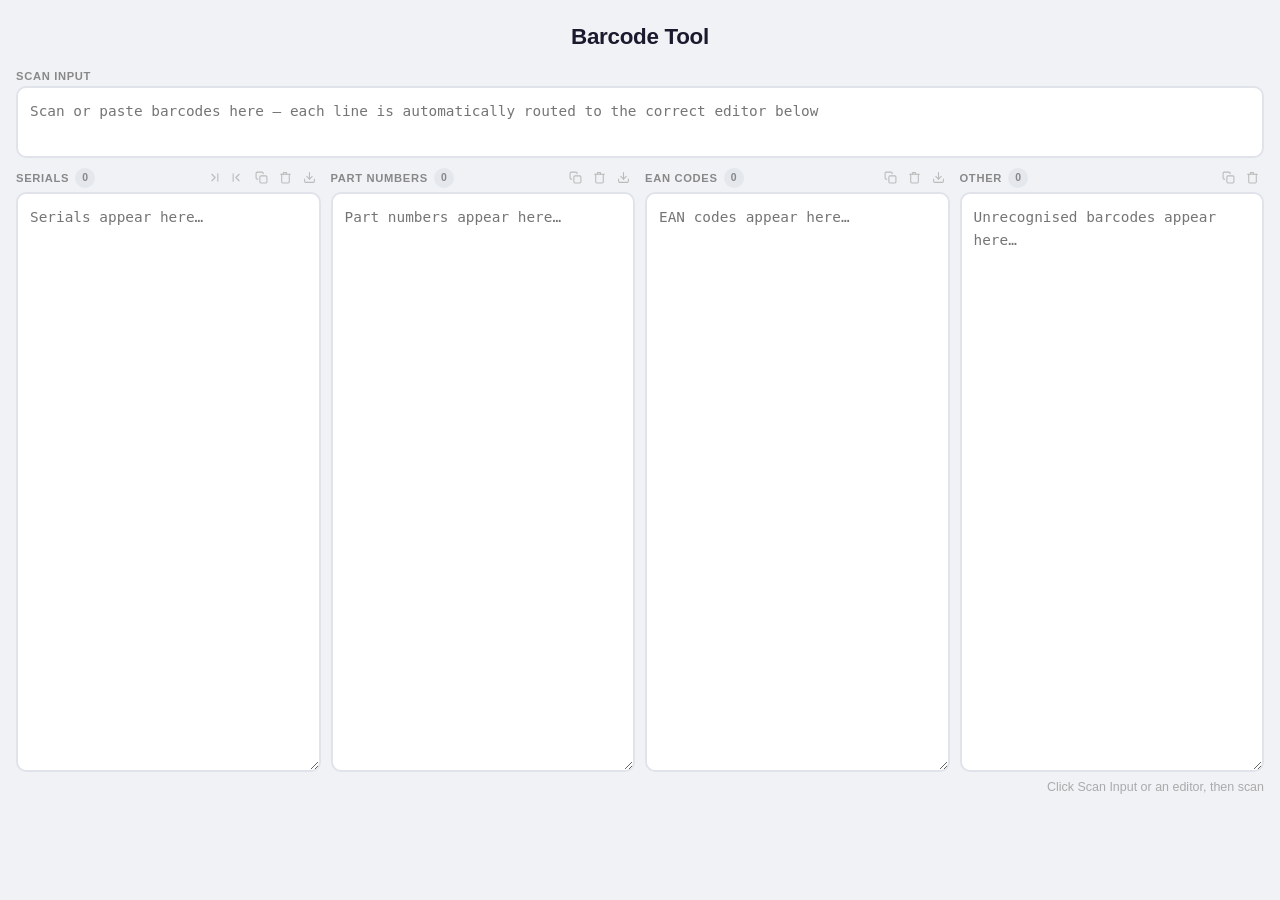
<file: index.html>
<!DOCTYPE html>
<html lang="en">
<head>
  <meta charset="UTF-8">
  <meta name="viewport" content="width=device-width, initial-scale=1.0">
  <title>Barcode Tool</title>
  <link rel="stylesheet" href="index.css">
</head>
<body>

<h1>Barcode Tool</h1>

<div class="container">
  <div class="editor-wrapper">
    <div class="editor-grid">

      <div class="scan-panel">
        <div class="editor-panel-header">
          <span class="editor-label">Scan Input</span>
        </div>
        <textarea id="scanInput" placeholder="Scan or paste barcodes here — each line is automatically routed to the correct editor below" spellcheck="false" autocomplete="off" autocorrect="off" autocapitalize="off"></textarea>
      </div>

      <div class="editor-panel">
        <div class="editor-panel-header">
          <div class="editor-title">
            <span class="editor-label">Serials</span>
            <span class="editor-badge" id="badgeSerials">0</span>
          </div>
          <div class="editor-actions">
            <button class="icon-btn" title="Add trailing tab" onclick="addTrailingTab('serials')"><svg width="13" height="13" viewBox="0 0 24 24" fill="none" stroke="currentColor" stroke-width="2" stroke-linecap="round" stroke-linejoin="round"><polyline points="9 18 15 12 9 6"/><line x1="20" y1="5" x2="20" y2="19"/></svg></button>
            <button class="icon-btn" title="Remove trailing tab" onclick="removeTrailingTab('serials')"><svg width="13" height="13" viewBox="0 0 24 24" fill="none" stroke="currentColor" stroke-width="2" stroke-linecap="round" stroke-linejoin="round"><line x1="4" y1="5" x2="4" y2="19"/><polyline points="15 18 9 12 15 6"/></svg></button>
            <button class="icon-btn" title="Copy" onclick="copyEditor('serials')"><svg width="13" height="13" viewBox="0 0 24 24" fill="none" stroke="currentColor" stroke-width="2" stroke-linecap="round" stroke-linejoin="round"><rect x="9" y="9" width="13" height="13" rx="2"/><path d="M5 15H4a2 2 0 0 1-2-2V4a2 2 0 0 1 2-2h9a2 2 0 0 1 2 2v1"/></svg></button>
            <button class="icon-btn" title="Clear" onclick="clearEditor('serials')"><svg width="13" height="13" viewBox="0 0 24 24" fill="none" stroke="currentColor" stroke-width="2" stroke-linecap="round" stroke-linejoin="round"><polyline points="3 6 5 6 21 6"/><path d="M19 6v14a2 2 0 0 1-2 2H7a2 2 0 0 1-2-2V6m3 0V4a1 1 0 0 1 1-1h4a1 1 0 0 1 1 1v2"/></svg></button>
            <button class="icon-btn" title="Load from memory" onclick="openMemoryDialog('serials')"><svg width="13" height="13" viewBox="0 0 24 24" fill="none" stroke="currentColor" stroke-width="2" stroke-linecap="round" stroke-linejoin="round"><path d="M21 15v4a2 2 0 0 1-2 2H5a2 2 0 0 1-2-2v-4"/><polyline points="7 10 12 15 17 10"/><line x1="12" y1="15" x2="12" y2="3"/></svg></button>
          </div>
        </div>
        <textarea id="editorSerials" placeholder="Serials appear here…" spellcheck="false" autocomplete="off" autocorrect="off" autocapitalize="off"></textarea>
      </div>

      <div class="editor-panel">
        <div class="editor-panel-header">
          <div class="editor-title">
            <span class="editor-label">Part Numbers</span>
            <span class="editor-badge" id="badgePartNumbers">0</span>
          </div>
          <div class="editor-actions">
            <button class="icon-btn" title="Copy" onclick="copyEditor('partnumbers')"><svg width="13" height="13" viewBox="0 0 24 24" fill="none" stroke="currentColor" stroke-width="2" stroke-linecap="round" stroke-linejoin="round"><rect x="9" y="9" width="13" height="13" rx="2"/><path d="M5 15H4a2 2 0 0 1-2-2V4a2 2 0 0 1 2-2h9a2 2 0 0 1 2 2v1"/></svg></button>
            <button class="icon-btn" title="Clear" onclick="clearEditor('partnumbers')"><svg width="13" height="13" viewBox="0 0 24 24" fill="none" stroke="currentColor" stroke-width="2" stroke-linecap="round" stroke-linejoin="round"><polyline points="3 6 5 6 21 6"/><path d="M19 6v14a2 2 0 0 1-2 2H7a2 2 0 0 1-2-2V6m3 0V4a1 1 0 0 1 1-1h4a1 1 0 0 1 1 1v2"/></svg></button>
            <button class="icon-btn" title="Load from memory" onclick="openMemoryDialog('partnumbers')"><svg width="13" height="13" viewBox="0 0 24 24" fill="none" stroke="currentColor" stroke-width="2" stroke-linecap="round" stroke-linejoin="round"><path d="M21 15v4a2 2 0 0 1-2 2H5a2 2 0 0 1-2-2v-4"/><polyline points="7 10 12 15 17 10"/><line x1="12" y1="15" x2="12" y2="3"/></svg></button>
          </div>
        </div>
        <textarea id="editorPartNumbers" placeholder="Part numbers appear here…" spellcheck="false" autocomplete="off" autocorrect="off" autocapitalize="off"></textarea>
      </div>

      <div class="editor-panel">
        <div class="editor-panel-header">
          <div class="editor-title">
            <span class="editor-label">EAN Codes</span>
            <span class="editor-badge" id="badgeEAN">0</span>
          </div>
          <div class="editor-actions">
            <button class="icon-btn" title="Copy" onclick="copyEditor('eancodes')"><svg width="13" height="13" viewBox="0 0 24 24" fill="none" stroke="currentColor" stroke-width="2" stroke-linecap="round" stroke-linejoin="round"><rect x="9" y="9" width="13" height="13" rx="2"/><path d="M5 15H4a2 2 0 0 1-2-2V4a2 2 0 0 1 2-2h9a2 2 0 0 1 2 2v1"/></svg></button>
            <button class="icon-btn" title="Clear" onclick="clearEditor('eancodes')"><svg width="13" height="13" viewBox="0 0 24 24" fill="none" stroke="currentColor" stroke-width="2" stroke-linecap="round" stroke-linejoin="round"><polyline points="3 6 5 6 21 6"/><path d="M19 6v14a2 2 0 0 1-2 2H7a2 2 0 0 1-2-2V6m3 0V4a1 1 0 0 1 1-1h4a1 1 0 0 1 1 1v2"/></svg></button>
            <button class="icon-btn" title="Load from memory" onclick="openMemoryDialog('eancodes')"><svg width="13" height="13" viewBox="0 0 24 24" fill="none" stroke="currentColor" stroke-width="2" stroke-linecap="round" stroke-linejoin="round"><path d="M21 15v4a2 2 0 0 1-2 2H5a2 2 0 0 1-2-2v-4"/><polyline points="7 10 12 15 17 10"/><line x1="12" y1="15" x2="12" y2="3"/></svg></button>
          </div>
        </div>
        <textarea id="editorEAN" placeholder="EAN codes appear here…" spellcheck="false" autocomplete="off" autocorrect="off" autocapitalize="off"></textarea>
      </div>

      <div class="editor-panel">
        <div class="editor-panel-header">
          <div class="editor-title">
            <span class="editor-label">Other</span>
            <span class="editor-badge" id="badgeOther">0</span>
          </div>
          <div class="editor-actions">
            <button class="icon-btn" title="Copy" onclick="copyEditor('other')"><svg width="13" height="13" viewBox="0 0 24 24" fill="none" stroke="currentColor" stroke-width="2" stroke-linecap="round" stroke-linejoin="round"><rect x="9" y="9" width="13" height="13" rx="2"/><path d="M5 15H4a2 2 0 0 1-2-2V4a2 2 0 0 1 2-2h9a2 2 0 0 1 2 2v1"/></svg></button>
            <button class="icon-btn" title="Clear" onclick="clearEditor('other')"><svg width="13" height="13" viewBox="0 0 24 24" fill="none" stroke="currentColor" stroke-width="2" stroke-linecap="round" stroke-linejoin="round"><polyline points="3 6 5 6 21 6"/><path d="M19 6v14a2 2 0 0 1-2 2H7a2 2 0 0 1-2-2V6m3 0V4a1 1 0 0 1 1-1h4a1 1 0 0 1 1 1v2"/></svg></button>
          </div>
        </div>
        <textarea id="editorOther" placeholder="Unrecognised barcodes appear here…" spellcheck="false" autocomplete="off" autocorrect="off" autocapitalize="off"></textarea>
      </div>

    </div>
    <div class="scan-hint" id="scanHint">Click Scan Input or an editor, then scan</div>
  </div>
</div>

<div id="toast"></div>

<div id="memoryDialog" class="dialog-overlay" onclick="closeDialogOnBackdrop(event)">
  <div class="dialog">
    <div class="dialog-header">
      <h3 id="dialogTitle"></h3>
      <button class="dialog-close" onclick="closeMemoryDialog()">&#x2715;</button>
    </div>
    <div class="dialog-toolbar">
      <label class="select-all-label">
        <input type="checkbox" id="selectAll" onchange="toggleSelectAll(this)"> Select all
      </label>
      <span id="dialogCount" class="dialog-count"></span>
    </div>
    <div class="dialog-list" id="dialogList"></div>
    <div class="dialog-footer">
      <button class="btn btn-primary" onclick="addSelectedToEditor()">Add to editor</button>
      <button class="btn btn-default" onclick="closeMemoryDialog()">Cancel</button>
    </div>
  </div>
</div>

<script src="index.js"></script>
</body>
</html>
</file>
<file: index.css>
*, *::before, *::after { box-sizing: border-box; margin: 0; padding: 0; }

body {
  font-family: -apple-system, BlinkMacSystemFont, "Segoe UI", sans-serif;
  background: #f0f2f5;
  color: #1a1a2e;
  min-height: 100vh;
  display: flex;
  flex-direction: column;
  align-items: center;
  padding: 24px 16px;
}

h1 {
  font-size: 1.4rem;
  font-weight: 600;
  margin-bottom: 20px;
  letter-spacing: -0.3px;
}

.container {
  width: 100%;
  max-width: 1500px;
}

/* ── Sidebar ── */
.sidebar {
  display: flex;
  flex-direction: column;
  gap: 12px;
}

.card {
  background: #fff;
  border-radius: 10px;
  padding: 14px 16px;
  box-shadow: 0 1px 3px rgba(0,0,0,.08);
}

.card h2 {
  font-size: 0.7rem;
  font-weight: 600;
  text-transform: uppercase;
  letter-spacing: .06em;
  color: #888;
  margin-bottom: 10px;
}

.btn {
  display: block;
  width: 100%;
  padding: 8px 12px;
  margin-bottom: 6px;
  border: none;
  border-radius: 6px;
  font-size: 0.85rem;
  font-weight: 500;
  cursor: pointer;
  text-align: left;
  transition: background .15s, transform .1s;
}
.btn:last-child { margin-bottom: 0; }
.btn:active { transform: scale(.98); }

.btn-default  { background: #f0f2f5; color: #333; }
.btn-default:hover { background: #e4e7ec; }

.btn-primary  { background: #4f6ef7; color: #fff; }
.btn-primary:hover { background: #3d5ce5; }

.btn-danger   { background: #fff0f0; color: #c0392b; }
.btn-danger:hover { background: #fde0e0; }

.btn-success  { background: #edfaf3; color: #1a7a47; }
.btn-success:hover { background: #d6f5e7; }

/* suffix / prefix rows */
.suffix-row {
  display: flex;
  flex-direction: column;
  gap: 4px;
  margin-top: 8px;
}
.suffix-row input {
  width: 100%;
  border: 1px solid #ddd;
  border-radius: 6px;
  padding: 6px 8px;
  font-size: 0.82rem;
  font-family: monospace;
  outline: none;
  min-width: 0;
}
.suffix-row input:focus { border-color: #4f6ef7; }
.suffix-row .btn { width: 100%; margin: 0; padding: 6px 10px; text-align: center; }

/* stats */
.stats { font-size: 0.8rem; color: #666; line-height: 1.7; }
.stats span { font-weight: 600; color: #333; }

/* ── Editor grid ── */
.editor-wrapper {
  display: flex;
  flex-direction: column;
  gap: 8px;
}

.editor-grid {
  display: grid;
  grid-template-columns: repeat(4, 1fr);
  gap: 10px;
}

.scan-panel {
  grid-column: 1 / -1;
  display: flex;
  flex-direction: column;
  gap: 4px;
}

.scan-panel textarea {
  height: 72px;
  resize: none;
}

.editor-panel {
  display: flex;
  flex-direction: column;
  gap: 4px;
}

.editor-panel-header {
  display: flex;
  align-items: center;
  justify-content: space-between;
}

.editor-title {
  display: flex;
  align-items: center;
  gap: 6px;
}

.editor-badge {
  background: #e4e7ec;
  color: #888;
  font-size: 0.65rem;
  font-weight: 700;
  padding: 1px 7px;
  border-radius: 10px;
  min-width: 20px;
  text-align: center;
  line-height: 1.7;
}

.editor-label {
  font-size: 0.7rem;
  font-weight: 600;
  text-transform: uppercase;
  letter-spacing: .06em;
  color: #888;
}

.editor-actions {
  display: flex;
  gap: 1px;
}

.icon-btn {
  background: none;
  border: none;
  cursor: pointer;
  color: #bbb;
  padding: 3px 5px;
  border-radius: 4px;
  display: flex;
  align-items: center;
  justify-content: center;
  line-height: 1;
}
.icon-btn:hover { background: #e8eaf0; color: #555; }

textarea {
  width: 100%;
  height: 580px;
  resize: vertical;
  border: 2px solid #e0e3ea;
  border-radius: 10px;
  padding: 12px;
  font-family: "Consolas", "Menlo", monospace;
  font-size: 0.9rem;
  line-height: 1.6;
  outline: none;
  background: #fff;
  transition: border-color .2s;
}
textarea:focus { border-color: #4f6ef7; }
textarea.scanning { border-color: #27ae60; box-shadow: 0 0 0 3px rgba(39,174,96,.15); }

.scan-hint {
  font-size: 0.78rem;
  color: #aaa;
  text-align: right;
}
.scan-hint.active { color: #27ae60; font-weight: 500; }

/* ── Memory dialog ── */
.dialog-overlay {
  position: fixed;
  inset: 0;
  background: rgba(0,0,0,.45);
  display: flex;
  align-items: center;
  justify-content: center;
  z-index: 100;
  opacity: 0;
  pointer-events: none;
  transition: opacity .2s;
}
.dialog-overlay.open {
  opacity: 1;
  pointer-events: all;
}

.dialog {
  background: #fff;
  border-radius: 12px;
  padding: 20px;
  width: 420px;
  max-width: 92vw;
  max-height: 72vh;
  display: flex;
  flex-direction: column;
  gap: 12px;
  box-shadow: 0 10px 40px rgba(0,0,0,.18);
}

.dialog-header {
  display: flex;
  justify-content: space-between;
  align-items: center;
}
.dialog-header h3 { font-size: 0.95rem; font-weight: 600; }

.dialog-close {
  background: none;
  border: none;
  font-size: 1rem;
  cursor: pointer;
  color: #999;
  padding: 2px 6px;
  border-radius: 4px;
}
.dialog-close:hover { background: #f0f2f5; color: #333; }

.dialog-toolbar {
  display: flex;
  justify-content: space-between;
  align-items: center;
  font-size: 0.82rem;
}
.select-all-label { display: flex; align-items: center; gap: 6px; cursor: pointer; color: #555; }
.dialog-count { color: #aaa; }

.dialog-list {
  overflow-y: auto;
  flex: 1;
  border: 1px solid #e0e3ea;
  border-radius: 8px;
  padding: 4px;
  min-height: 120px;
}
.dialog-item {
  display: flex;
  align-items: center;
  gap: 10px;
  padding: 6px 10px;
  border-radius: 6px;
  cursor: pointer;
}
.dialog-item:hover { background: #f5f7fa; }
.dialog-item input[type=checkbox] { cursor: pointer; flex-shrink: 0; }
.dialog-item label {
  font-family: "Consolas", "Menlo", monospace;
  font-size: 0.85rem;
  cursor: pointer;
  flex: 1;
  word-break: break-all;
}
.dialog-empty {
  padding: 24px;
  text-align: center;
  color: #bbb;
  font-size: 0.85rem;
}

.dialog-footer {
  display: flex;
  gap: 8px;
  justify-content: flex-end;
}
.dialog-footer .btn { width: auto; margin: 0; }

/* toast */
#toast {
  position: fixed;
  bottom: 28px;
  left: 50%;
  transform: translateX(-50%) translateY(20px);
  background: #1a1a2e;
  color: #fff;
  padding: 9px 18px;
  border-radius: 8px;
  font-size: 0.82rem;
  opacity: 0;
  pointer-events: none;
  transition: opacity .25s, transform .25s;
  white-space: nowrap;
}
#toast.show { opacity: 1; transform: translateX(-50%) translateY(0); }
</file>
<file: barcode-tool.css>
*, *::before, *::after { box-sizing: border-box; margin: 0; padding: 0; }

body {
  font-family: -apple-system, BlinkMacSystemFont, "Segoe UI", sans-serif;
  background: #f0f2f5;
  color: #1a1a2e;
  min-height: 100vh;
  display: flex;
  flex-direction: column;
  align-items: center;
  padding: 24px 16px;
}

h1 {
  font-size: 1.4rem;
  font-weight: 600;
  margin-bottom: 20px;
  letter-spacing: -0.3px;
}

.container {
  width: 100%;
  max-width: 1500px;
}

/* ── Sidebar ── */
.sidebar {
  display: flex;
  flex-direction: column;
  gap: 12px;
}

.card {
  background: #fff;
  border-radius: 10px;
  padding: 14px 16px;
  box-shadow: 0 1px 3px rgba(0,0,0,.08);
}

.card h2 {
  font-size: 0.7rem;
  font-weight: 600;
  text-transform: uppercase;
  letter-spacing: .06em;
  color: #888;
  margin-bottom: 10px;
}

.btn {
  display: block;
  width: 100%;
  padding: 8px 12px;
  margin-bottom: 6px;
  border: none;
  border-radius: 6px;
  font-size: 0.85rem;
  font-weight: 500;
  cursor: pointer;
  text-align: left;
  transition: background .15s, transform .1s;
}
.btn:last-child { margin-bottom: 0; }
.btn:active { transform: scale(.98); }

.btn-default  { background: #f0f2f5; color: #333; }
.btn-default:hover { background: #e4e7ec; }

.btn-primary  { background: #4f6ef7; color: #fff; }
.btn-primary:hover { background: #3d5ce5; }

.btn-danger   { background: #fff0f0; color: #c0392b; }
.btn-danger:hover { background: #fde0e0; }

.btn-success  { background: #edfaf3; color: #1a7a47; }
.btn-success:hover { background: #d6f5e7; }

/* suffix / prefix rows */
.suffix-row {
  display: flex;
  flex-direction: column;
  gap: 4px;
  margin-top: 8px;
}
.suffix-row input {
  width: 100%;
  border: 1px solid #ddd;
  border-radius: 6px;
  padding: 6px 8px;
  font-size: 0.82rem;
  font-family: monospace;
  outline: none;
  min-width: 0;
}
.suffix-row input:focus { border-color: #4f6ef7; }
.suffix-row .btn { width: 100%; margin: 0; padding: 6px 10px; text-align: center; }

/* stats */
.stats { font-size: 0.8rem; color: #666; line-height: 1.7; }
.stats span { font-weight: 600; color: #333; }

/* ── Editor grid ── */
.editor-wrapper {
  display: flex;
  flex-direction: column;
  gap: 8px;
}

.editor-grid {
  display: grid;
  grid-template-columns: repeat(4, 1fr);
  gap: 10px;
}

.scan-panel {
  grid-column: 1 / -1;
  display: flex;
  flex-direction: column;
  gap: 4px;
}

.scan-panel textarea {
  height: 72px;
  resize: none;
}

.editor-panel {
  display: flex;
  flex-direction: column;
  gap: 4px;
}

.editor-panel-header {
  display: flex;
  align-items: center;
  justify-content: space-between;
}

.editor-title {
  display: flex;
  align-items: center;
  gap: 6px;
}

.editor-badge {
  background: #e4e7ec;
  color: #888;
  font-size: 0.65rem;
  font-weight: 700;
  padding: 1px 7px;
  border-radius: 10px;
  min-width: 20px;
  text-align: center;
  line-height: 1.7;
}

.editor-label {
  font-size: 0.7rem;
  font-weight: 600;
  text-transform: uppercase;
  letter-spacing: .06em;
  color: #888;
}

.editor-actions {
  display: flex;
  gap: 1px;
}

.icon-btn {
  background: none;
  border: none;
  cursor: pointer;
  color: #bbb;
  padding: 3px 5px;
  border-radius: 4px;
  display: flex;
  align-items: center;
  justify-content: center;
  line-height: 1;
}
.icon-btn:hover { background: #e8eaf0; color: #555; }

textarea {
  width: 100%;
  height: 580px;
  resize: vertical;
  border: 2px solid #e0e3ea;
  border-radius: 10px;
  padding: 12px;
  font-family: "Consolas", "Menlo", monospace;
  font-size: 0.9rem;
  line-height: 1.6;
  outline: none;
  background: #fff;
  transition: border-color .2s;
}
textarea:focus { border-color: #4f6ef7; }
textarea.scanning { border-color: #27ae60; box-shadow: 0 0 0 3px rgba(39,174,96,.15); }

.scan-hint {
  font-size: 0.78rem;
  color: #aaa;
  text-align: right;
}
.scan-hint.active { color: #27ae60; font-weight: 500; }

/* ── Memory dialog ── */
.dialog-overlay {
  position: fixed;
  inset: 0;
  background: rgba(0,0,0,.45);
  display: flex;
  align-items: center;
  justify-content: center;
  z-index: 100;
  opacity: 0;
  pointer-events: none;
  transition: opacity .2s;
}
.dialog-overlay.open {
  opacity: 1;
  pointer-events: all;
}

.dialog {
  background: #fff;
  border-radius: 12px;
  padding: 20px;
  width: 420px;
  max-width: 92vw;
  max-height: 72vh;
  display: flex;
  flex-direction: column;
  gap: 12px;
  box-shadow: 0 10px 40px rgba(0,0,0,.18);
}

.dialog-header {
  display: flex;
  justify-content: space-between;
  align-items: center;
}
.dialog-header h3 { font-size: 0.95rem; font-weight: 600; }

.dialog-close {
  background: none;
  border: none;
  font-size: 1rem;
  cursor: pointer;
  color: #999;
  padding: 2px 6px;
  border-radius: 4px;
}
.dialog-close:hover { background: #f0f2f5; color: #333; }

.dialog-toolbar {
  display: flex;
  justify-content: space-between;
  align-items: center;
  font-size: 0.82rem;
}
.select-all-label { display: flex; align-items: center; gap: 6px; cursor: pointer; color: #555; }
.dialog-count { color: #aaa; }

.dialog-list {
  overflow-y: auto;
  flex: 1;
  border: 1px solid #e0e3ea;
  border-radius: 8px;
  padding: 4px;
  min-height: 120px;
}
.dialog-item {
  display: flex;
  align-items: center;
  gap: 10px;
  padding: 6px 10px;
  border-radius: 6px;
  cursor: pointer;
}
.dialog-item:hover { background: #f5f7fa; }
.dialog-item input[type=checkbox] { cursor: pointer; flex-shrink: 0; }
.dialog-item label {
  font-family: "Consolas", "Menlo", monospace;
  font-size: 0.85rem;
  cursor: pointer;
  flex: 1;
  word-break: break-all;
}
.dialog-empty {
  padding: 24px;
  text-align: center;
  color: #bbb;
  font-size: 0.85rem;
}

.dialog-footer {
  display: flex;
  gap: 8px;
  justify-content: flex-end;
}
.dialog-footer .btn { width: auto; margin: 0; }

/* toast */
#toast {
  position: fixed;
  bottom: 28px;
  left: 50%;
  transform: translateX(-50%) translateY(20px);
  background: #1a1a2e;
  color: #fff;
  padding: 9px 18px;
  border-radius: 8px;
  font-size: 0.82rem;
  opacity: 0;
  pointer-events: none;
  transition: opacity .25s, transform .25s;
  white-space: nowrap;
}
#toast.show { opacity: 1; transform: translateX(-50%) translateY(0); }
</file>
